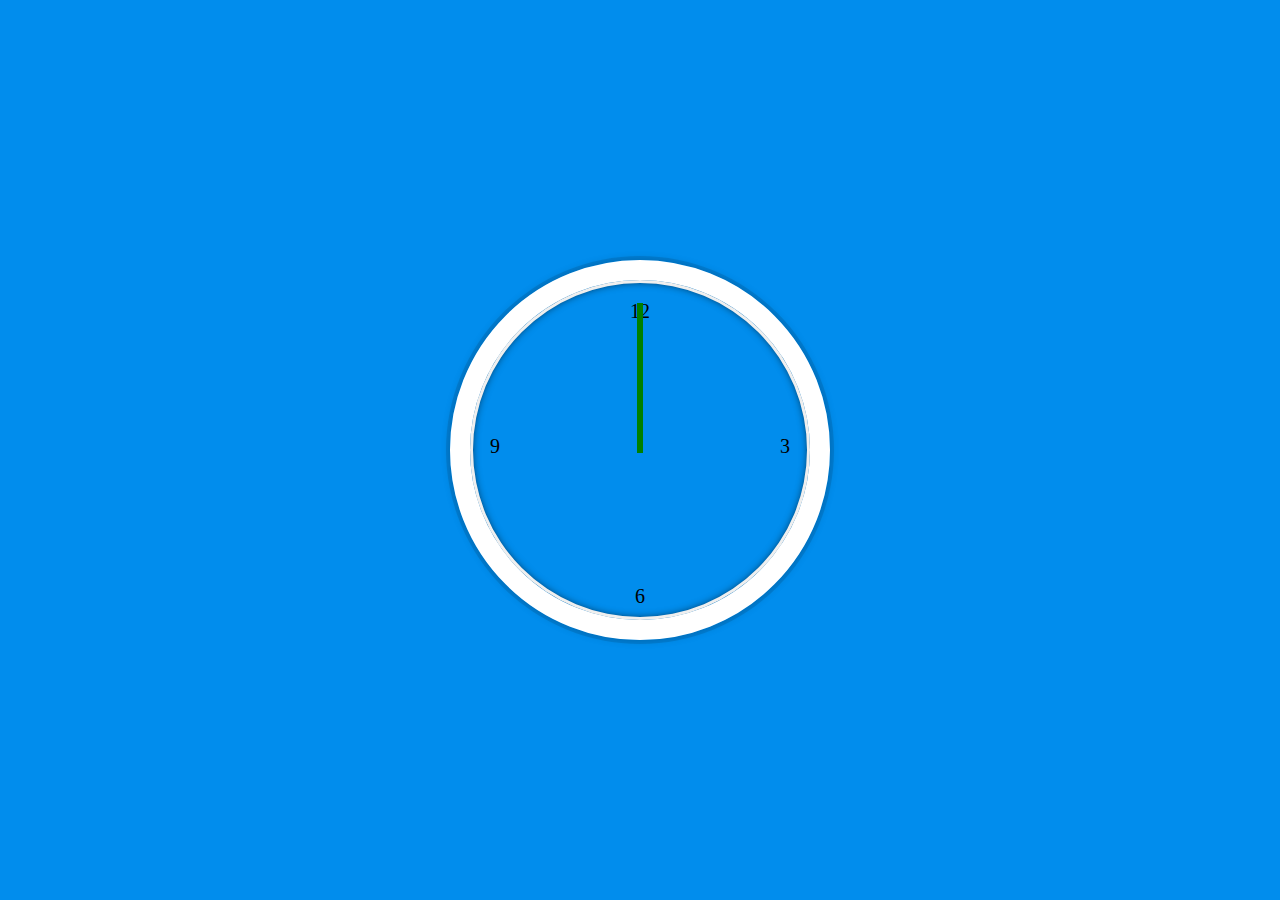
<file: clock/index.html>
<!DOCTYPE html>
<html lang="en">
<head>
    <meta charset="UTF-8">
    <meta name="viewport" content="width=device-width, initial-scale=1.0">
    <title>Javascript Clock</title>
    <link rel="stylesheet" href="style.css">
</head>
<body>
    <div class="clock">
        <div class="clock-face">
            <span>12</span>
            <span class="three">3</span>
            <span class="six">6</span>
            <span class="nine">9</span>
            <div class="hand hour-hand"></div>
            <div class="hand min-hand"></div>
            <div class="hand second-hand"></div>
            
        </div>
    </div>

    <script>
        const hour = document.querySelector('.hour-hand')
        const minute = document.querySelector('.min-hand')
        const second = document.querySelector('.second-hand')
        function setTime() {
            const date = new Date()

            // to get the seconds
            const seconds = date.getSeconds()
            const newSeconds = ((seconds / 60 ) * 360) + 90
            second.style.transform = `rotate(${newSeconds}deg)`
           
            // to get the minutes
            const minutes = date.getMinutes()
            const newMinutes = ((minutes / 60) * 360) + ((seconds / 60) * 6) + 90
            minute.style.transform = `rotate(${newMinutes}deg)`
            
            //to get hours
            const hours = date.getHours()
            const newHours = ((hours / 12 ) * 360) + ((minutes / 60) * 30) + 90
            hour.style.transform = `rotate(${newHours}deg)`
            
        }
        setInterval(setTime, 1000)
    </script>
</body>
</html>
</file>
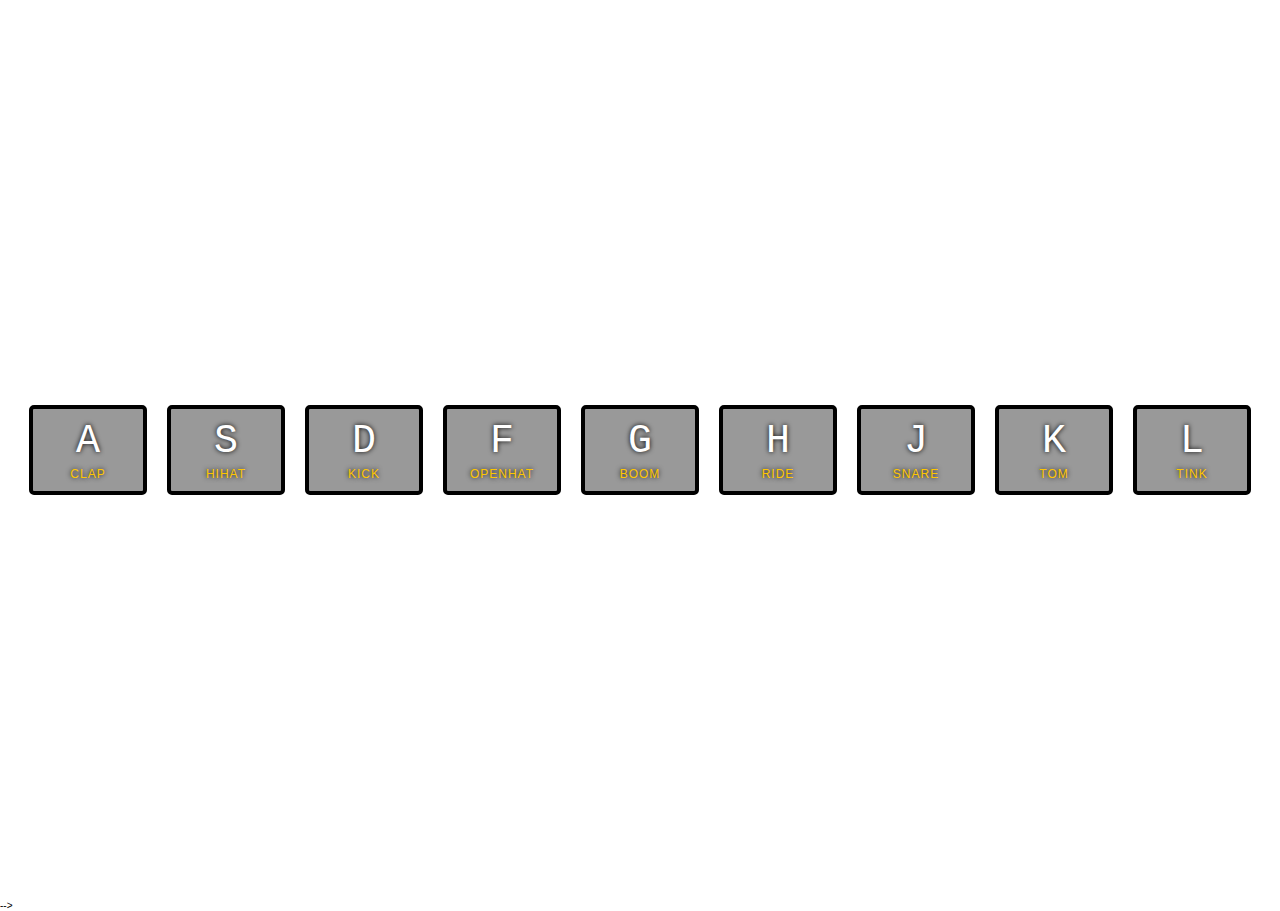
<file: drumkit/index.html>
<!DOCTYPE html>
<html lang="en">
<head>
    <meta charset="UTF-8">
    <meta name="viewport" content="width=device-width, initial-scale=1.0">
    <meta http-equiv="X-UA-Compatible" content="ie=edge">
    <title>JAVASCRIPT DrumKit Challenge</title>
    <link rel="stylesheet" href="style.css" >
</head>
<body>

    <div class="keys">
        <div data-key="65" class="key">
            <kbd>A</kbd>
            <span class="sound">clap</span>
        </div>
        <div data-key="83" class="key">
            <kbd>S</kbd>
            <span class="sound">hihat</span>
          </div>
          <div data-key="68" class="key">
            <kbd>D</kbd>
            <span class="sound">kick</span>
          </div>
          <div data-key="70" class="key">
            <kbd>F</kbd>
            <span class="sound">openhat</span>
          </div>
          <div data-key="71" class="key">
            <kbd>G</kbd>
            <span class="sound">boom</span>
          </div>
          <div data-key="72" class="key">
            <kbd>H</kbd>
            <span class="sound">ride</span>
          </div>
          <div data-key="74" class="key">
            <kbd>J</kbd>
            <span class="sound">snare</span>
          </div>
          <div data-key="75" class="key">
            <kbd>K</kbd>
            <span class="sound">tom</span>
          </div>
          <div data-key="76" class="key">
            <kbd>L</kbd>
            <span class="sound">tink</span>
          </div>
    </div>

  <audio data-key="65" src="sounds/clap.wav"></audio>
  <audio data-key="83" src="sounds/hihat.wav"></audio>
  <audio data-key="68" src="sounds/kick.wav"></audio>
  <audio data-key="70" src="sounds/openhat.wav"></audio>
  <audio data-key="71" src="sounds/boom.wav"></audio>
  <audio data-key="72" src="sounds/ride.wav"></audio>
  <audio data-key="74" src="sounds/snare.wav"></audio>
  <audio data-key="75" src="sounds/tom.wav"></audio>
  <audio data-key="76" src="sounds/tink.wav"></audio>


  <script>

      function playSound(e) {
          const key = document.querySelector(`div[data-key="${e.keyCode}"]`)
          const audio = document.querySelector(`audio[data-key="${e.keyCode}"]`)
          if (!audio) return ;
            // console.log('play')
            // add a new class playing to the div key
          key.classList.add('playing')
          audio.currentTime = 0;
          // to play the sound 

          audio.play()
      }
      function removeTransition(e) {
            if (e.propertyName !== 'transform') return;
            e.target.classList.remove('playing')
      }
      const keys = document.querySelectorAll('.key')
      keys.forEach(item => item.addEventListener('transitionend', removeTransition))
    window.addEventListener('keydown', playSound)

  </script>

</body>
</html> -->
</file>
<file: clock/style.css>
html {
    background: #018DED url(http://unsplash.it/1500/1000?image=881&blur=5);
    background-size: cover;
    font-family: 'helvetica neue';
    text-align: center;
    font-size: 10px;
  }

  body {
    margin: 0;
    font-size: 2rem;
    display: flex;
    flex: 1;
    min-height: 100vh;
    align-items: center;
  }

  .clock {
    width: 30rem;
    height: 30rem;
    border: 20px solid white;
    border-radius: 50%;
    margin: 50px auto;
    position: relative;
    padding: 2rem;
    box-shadow:
      0 0 0 4px rgba(0,0,0,0.1),
      inset 0 0 0 3px #EFEFEF,
      inset 0 0 10px black,
      0 0 10px rgba(0,0,0,0.2);
  }

    .clock-face {
        position: relative;
        width: 100%;
        height: 100%;
    }

    .three {
        position: absolute;
        top: 45%;
        right: 0%;
    }
    .nine {
        position: absolute;
        top: 45%;
        left: 0%;
    }
    .six {
        position: absolute;
        top: 95%;
        margin-left: -5%;
        
    }
    .hand {
        width: 50%;
        height: 6px;
        background: black;
        position: absolute;
        top: 50%;
        transform-origin: 100%;
        transform: rotate(90deg);
        transition: all 0.05s;
        transition-timing-function: cubic-bezier(0.1, 2.7, 0.58, 1);
    }
    .hour-hand {
        background-color: rgb(216, 29, 29);
    }
    .min-hand {
        background: blue;
    }
    .second-hand {
        background: green;
    }
</file>
<file: drumkit/style.css>
html {
    font-size: 10px;
    background: url(https://i.imgur.com/b9r5sEL.jpg) bottom center;
    background-size: cover;
  }
  
  body,html {
    margin: 0;
    padding: 0;
    font-family: sans-serif;
  }
  
  .keys {
    display: flex;
    flex: 1;
    min-height: 100vh;
    align-items: center;
    justify-content: center;
  }
  
  .key {
    border: .4rem solid black;
    border-radius: .5rem;
    margin: 1rem;
    font-size: 1.5rem;
    padding: 1rem .5rem;
    transition: all .07s ease;
    width: 10rem;
    text-align: center;
    color: white;
    background: rgba(0,0,0,0.4);
    text-shadow: 0 0 .5rem black;
  }
  
  .playing {
    transform: scale(1.1);
    border-color: #ffc600;
    box-shadow: 0 0 1rem #ffc600;
  }
  
  kbd {
    display: block;
    font-size: 4rem;
  }
  
  .sound {
    font-size: 1.2rem;
    text-transform: uppercase;
    letter-spacing: .1rem;
    color: #ffc600;
  }
</file>
